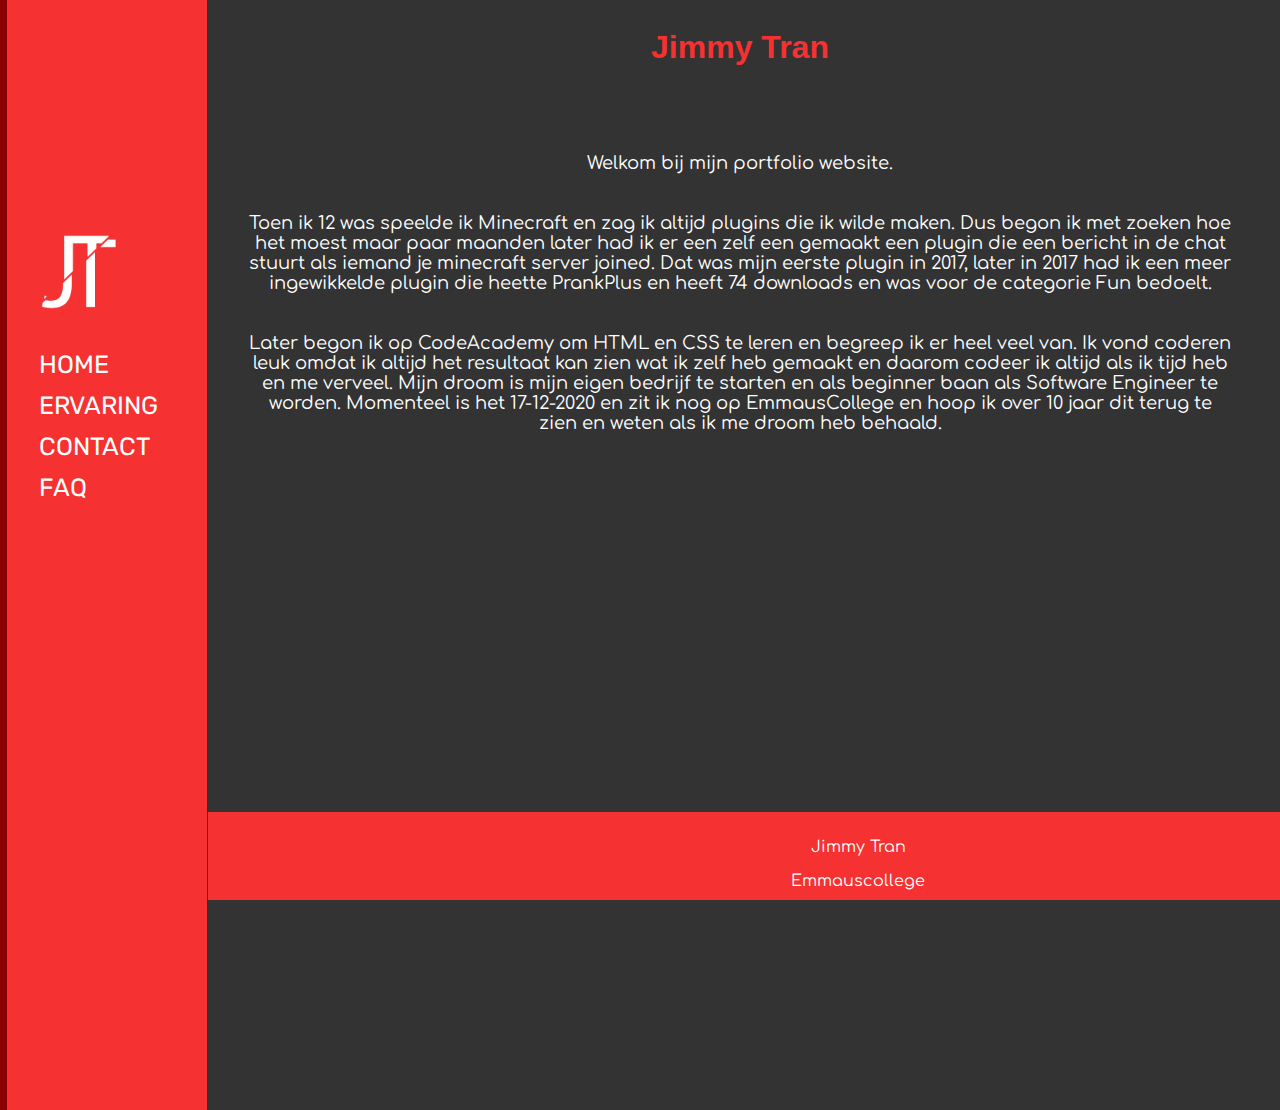
<file: index.html>
<!DOCTYPE html>

<html>

    <head>
        <link rel="stylesheet" href="style.css">
        <link rel="preconnect" href="https://fonts.gstatic.com"> 
<link href="https://fonts.googleapis.com/css2?family=Rubik:wght@300&display=swap" rel="stylesheet">
        <title>Jimmy Tran</title>
    </head>
    
    <body>
        <main>
            <header>
            </header>
            <!-- navigatie bar-->
            <div class="navigatie">
              <img id="nlogo" src="/afbeeldingen/jimmytran.png">
                    <a href="index.html">HOME</a>
                    <a href="ervaring.html">ERVARING</a>
                    <a href="contactus.html">CONTACT</a>
                    <a href="faq.html">FAQ</a></li>
            </div>
            
            <h1 id="faq">Jimmy Tran</h1>
            </p>
            <br>
            <p class="home">Welkom bij mijn portfolio website.</p>
            <p class="home">Toen ik 12 was speelde ik Minecraft en zag ik altijd plugins die ik wilde maken. Dus begon ik met zoeken hoe het moest maar paar maanden later had ik er een zelf een gemaakt een plugin die een bericht in de chat stuurt als iemand je minecraft server joined. Dat was mijn eerste plugin in 2017, later in 2017 had ik een meer ingewikkelde plugin die heette PrankPlus en heeft 74 downloads en was voor de categorie Fun bedoelt.</p>
            <p class="home"> Later begon ik op CodeAcademy om HTML en CSS te leren en begreep ik er heel veel van. Ik vond coderen leuk omdat ik altijd het resultaat kan zien wat ik zelf heb gemaakt en daarom codeer ik altijd als ik tijd heb en me verveel. Mijn droom is mijn eigen bedrijf te starten en als beginner baan als Software Engineer te worden. Momenteel is het 17-12-2020 en zit ik nog op EmmausCollege en hoop ik over 10 jaar dit terug te zien en weten als ik me droom heb behaald.</p>

        
        
            <footer>
                <p>Jimmy Tran</p>
                <a class="aft" href="https://emmauscollege.nl/" target="__blank">Emmauscollege</a>
            </footer>
        
        </main>
    
    </body>

</html>
</file>
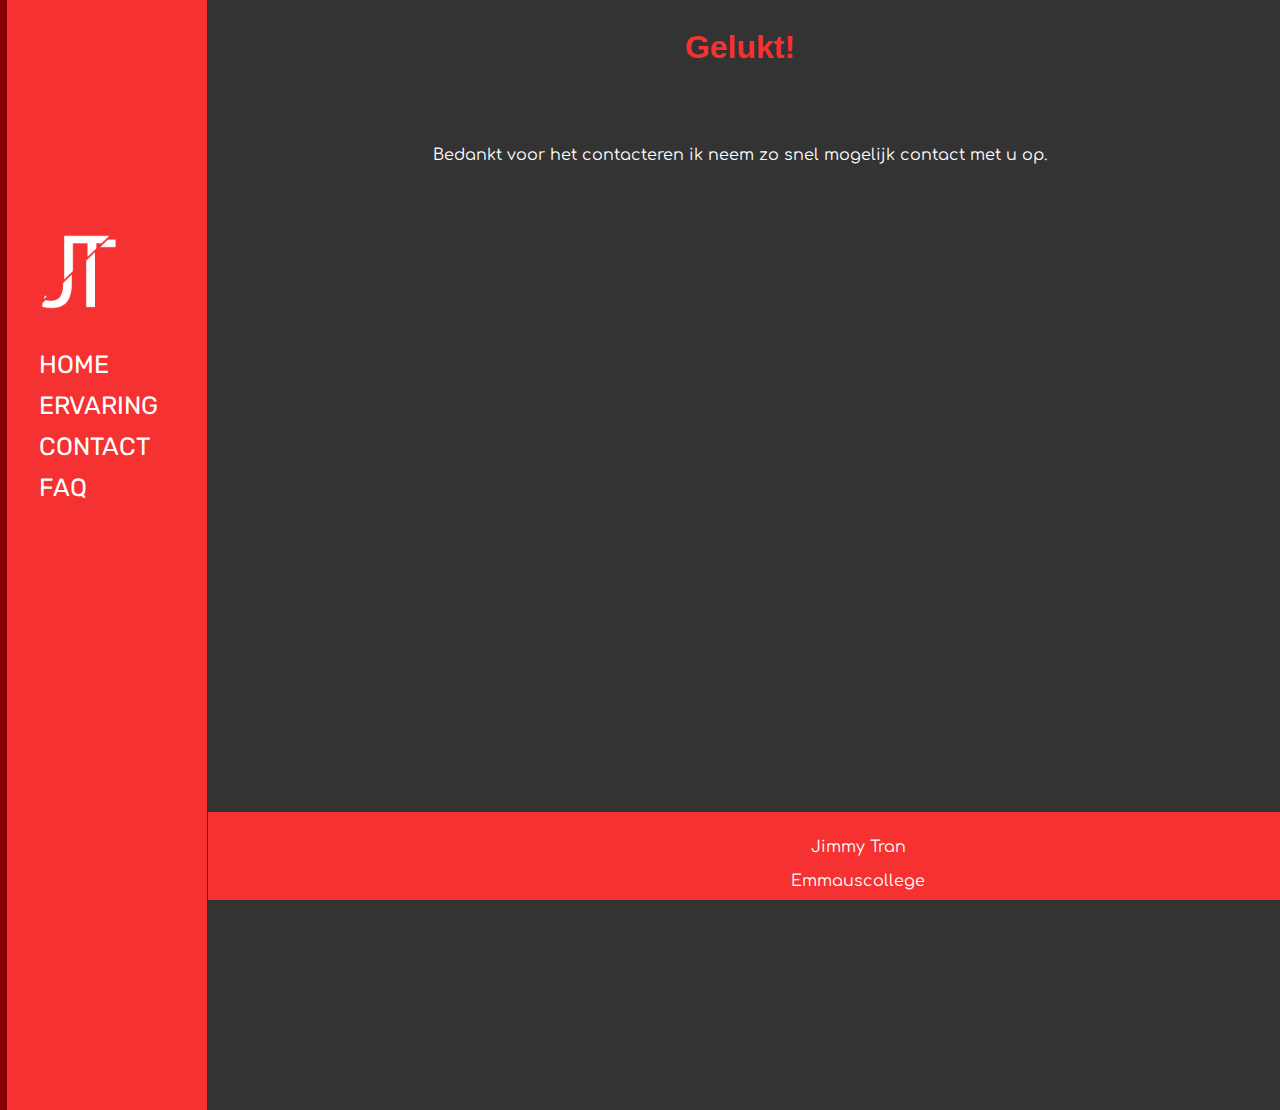
<file: bedankt.html>
<!DOCTYPE html>

<!-- Dummy site voor als je op verzenden klikt -->

<html>

    <head>
        <link rel="stylesheet" href="style.css" />
        <title>Contact - Gelukt!</title>
        <link href="https://fonts.googleapis.com/css2?family=Rubik:wght@300&display=swap" rel="stylesheet">
        <meta charset="utf-8" />
    </head>
    
    <body>
        <main>
            <header>
                <h1 id="faq">Gelukt!</h1>
                <br>
            </header>
            <!-- navigatie bar-->
            <div class="navigatie">
              <img id="nlogo" src="/afbeeldingen/jimmytran.png">
                    <a href="index.html">HOME</a>
                    <a href="ervaring.html">ERVARING</a>
                    <a href="contactus.html">CONTACT</a>
                    <a href="faq.html">FAQ</a></li>
            </div>
            <p class="bedankt">Bedankt voor het contacteren ik neem zo snel mogelijk contact met u op.</p>


        
            <footer>
                <p>Jimmy Tran</p>
                <a class="aft" href="https://emmauscollege.nl/" target="__blank">Emmauscollege</a>
            </footer>
        
        </main>
    
    </body>

</html>
</file>
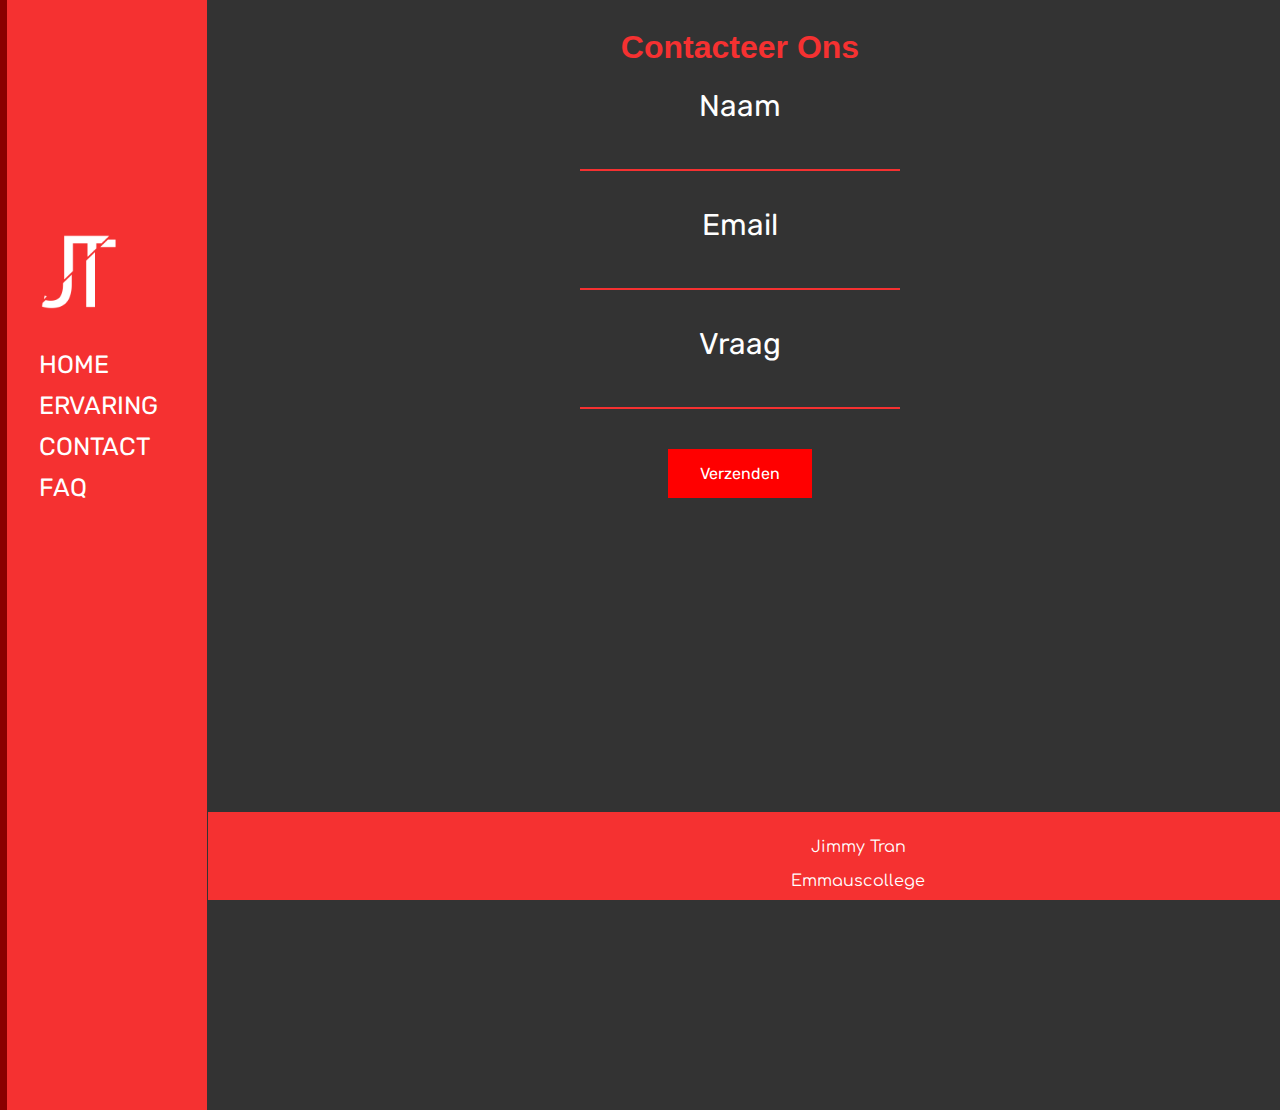
<file: contactus.html>
<!DOCTYPE html>

<html>

    <head>
        <link rel="stylesheet" href="style.css">
        <title>Jimmy Tran - Contact</title>
        <link href="https://fonts.googleapis.com/css2?family=Rubik:wght@300&display=swap" rel="stylesheet">
    </head>
    
    <body>
        <main>
            <header>
              <h1 id="faq">Contacteer Ons</h1>
            </header>
            <!-- navigatie bar-->
            <div class="navigatie">
              <img id="nlogo" src="/afbeeldingen/jimmytran.png">
                    <a href="index.html">HOME</a>
                    <a href="ervaring.html">ERVARING</a>
                    <a href="contactus.html">CONTACT</a>
                    <a href="faq.html">FAQ</a></li>
            </div>

            <!-- Forms waar je kan typen en de tekst boven de typ balkje -->
            <div class="containter">
            <form>
              <table for="Naam">Naam</table>
              <input type="text" id="naam" name="naam">
              <br><br>
              <table for="Email">Email</table>
              <input type="text" id="email" name="email">
<br><br>
              <table for="Vraag">Vraag</table>
              <input type="text" id="vraag" name="vraag">
                <br><br>

                <!-- De knop werkt niet want ik kan nog geen JS maar dit is een dummy knop -->
                <a href="bedankt.html" class="button">Verzenden</a>
              </form>


              </div>
              <!-- footer -->
            <footer>
                <p>Jimmy Tran</p>
                <a class="aft" href="https://emmauscollege.nl/" target="__blank">Emmauscollege</a>
            </footer>
        
        </main>
    
    </body>

</html>
</file>
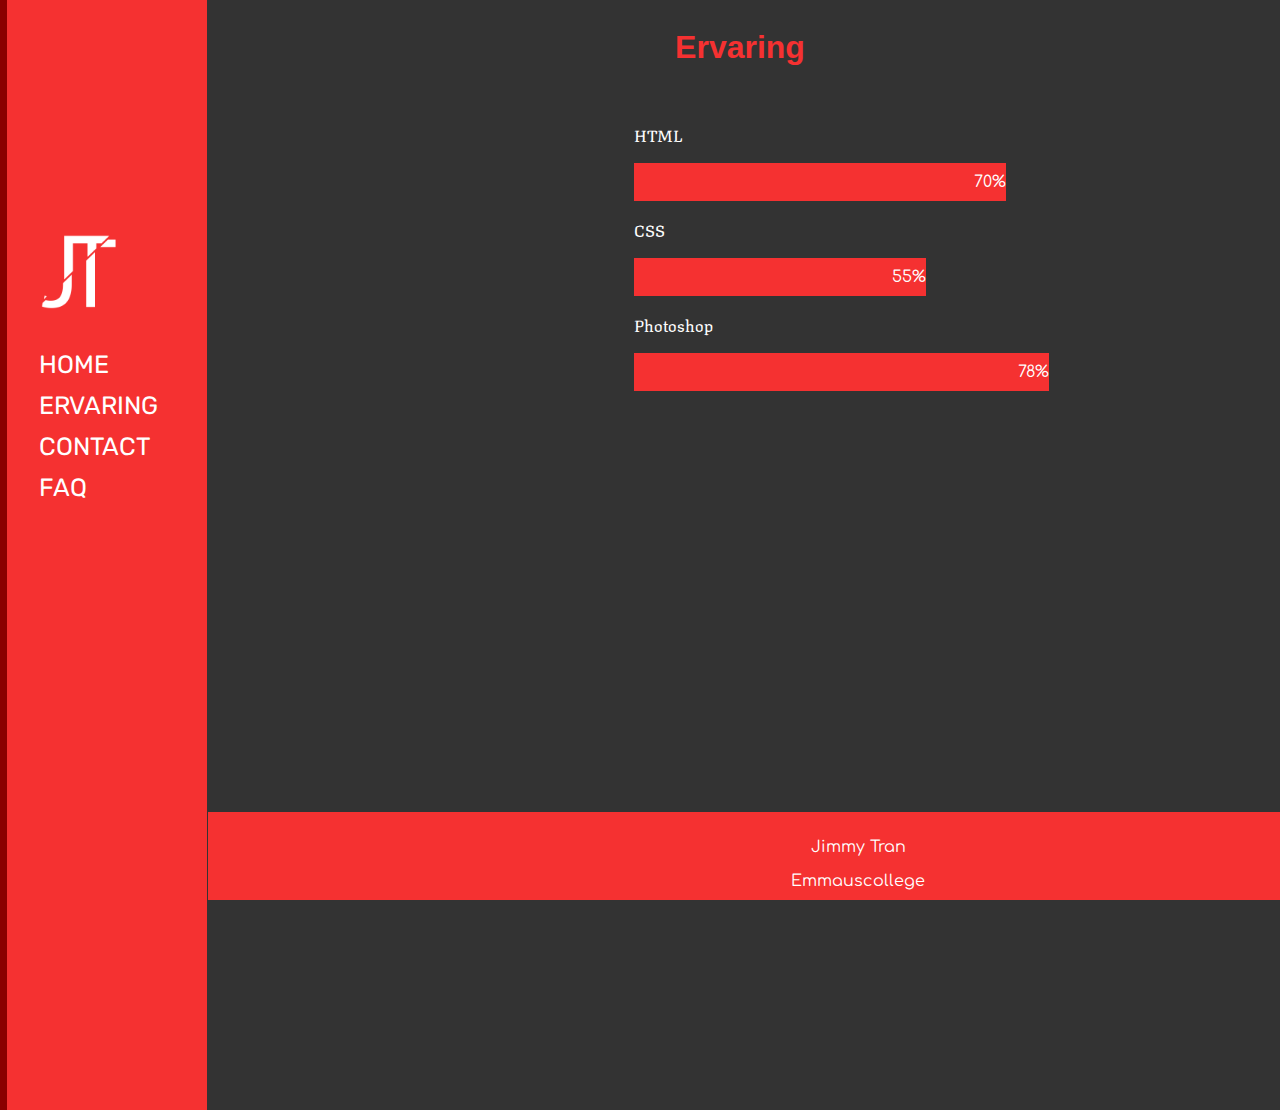
<file: ervaring.html>
<!DOCTYPE html>

<html>

    <head>
        <link rel="stylesheet" href="style.css" />
        <title>Jimmy Tran - Reviews</title>
        <link href="https://fonts.googleapis.com/css2?family=Rubik:wght@300&display=swap" rel="stylesheet">
        <meta charset="utf-8" />
    </head>
    
    <body>
        <main>
            <header>
                <h1 id="faq">Ervaring</h1>
                <br>
            </header>
            <!-- navigatie bar-->
            <div class="navigatie">
              <img id="nlogo" src="/afbeeldingen/jimmytran.png">
                    <a href="index.html">HOME</a>
                    <a href="ervaring.html">ERVARING</a>
                    <a href="contactus.html">CONTACT</a>
                    <a href="faq.html">FAQ</a></li>
            </div>
            
<!-- de rode horizontale bars en tekst boven de bar -->
<p class="ht">HTML</p>
<div class="container">
  <div class="skills html">70%</div>
</div>

<p class="cs">CSS</p>
<div class="container">
  <div class="skills css">55%</div>
</div>

<p class="ps">Photoshop</p>
<div class="container">
  <div class="skills phs">78%</div>
</div>

<!-- footer -->
            <footer>
                <p>Jimmy Tran</p>
                <a class="aft" href="https://emmauscollege.nl/" target="__blank">Emmauscollege</a>
            </footer>
        
        </main>
    
    </body>

</html>
</file>
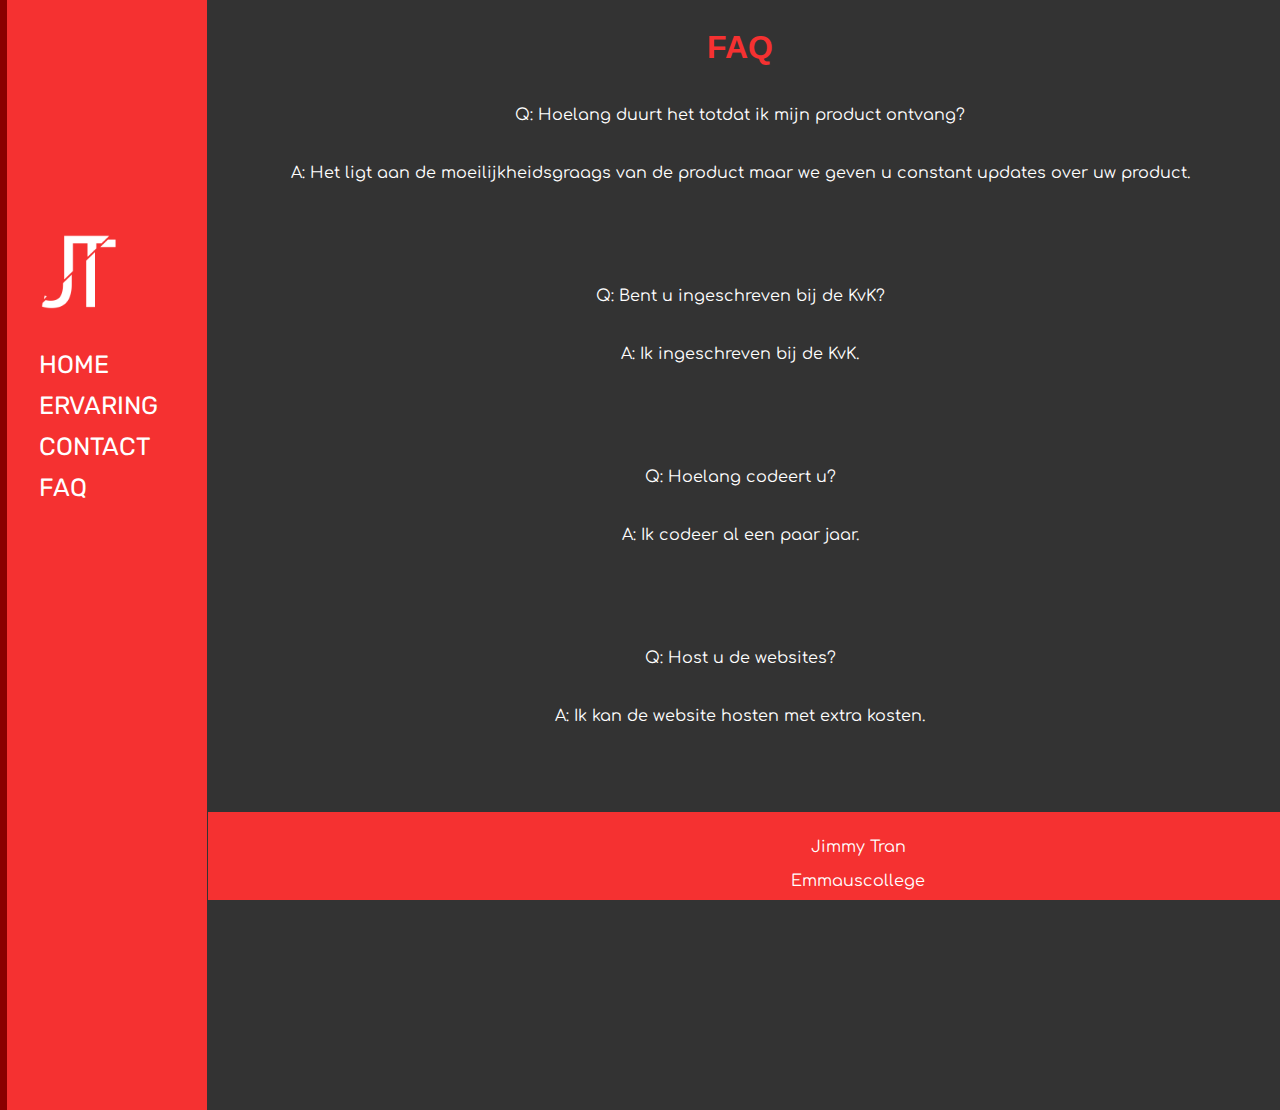
<file: faq.html>
<!DOCTYPE html>

<html>

    <head>
        <link rel="stylesheet" href="style.css">
        <title>Jimmy Tran - FAQ</title>
        <link href="https://fonts.googleapis.com/css2?family=Rubik:wght@300&display=swap" rel="stylesheet">
    </head>
    
    <body>
        <main>
            <header>
            </header>
            <!-- navigatie bar-->
            <div class="navigatie">
              <img id="nlogo" src="/afbeeldingen/jimmytran.png">
                    <a href="index.html">HOME</a>
                    <a href="ervaring.html">ERVARING</a>
                    <a href="contactus.html">CONTACT</a>
                    <a href="faq.html">FAQ</a></li>
            </div>
            
            <!-- niks boeiends wat dummy text -->
            <div>
              <h1 id="faq">FAQ</h1>
              <p class="faq">Q: Hoelang duurt het totdat ik mijn product ontvang?</p>
              <p class="faq">A: Het ligt aan de moeilijkheidsgraags van de product maar we geven u constant updates over uw product.</p>
              <br>
              <p class="faq">Q: Bent u ingeschreven bij de KvK?</p>
              <p class="faq">A: Ik ingeschreven bij de KvK.</p>
                            <br>
              <p class="faq">Q: Hoelang codeert u?</p>
              <p class="faq">A: Ik codeer al een paar jaar.</p>
                                          <br>
              <p class="faq">Q: Host u de websites?</p>
              <p class="faq">A: Ik kan de website hosten met extra kosten.</p>
              </div>  
            <!-- footer -->
            <footer>
                <p>Jimmy Tran</p>
                <a class="aft" href="https://emmauscollege.nl/" target="__blank">Emmauscollege</a>
            </footer>
        
        </main>
    
    </body>

</html>
</file>
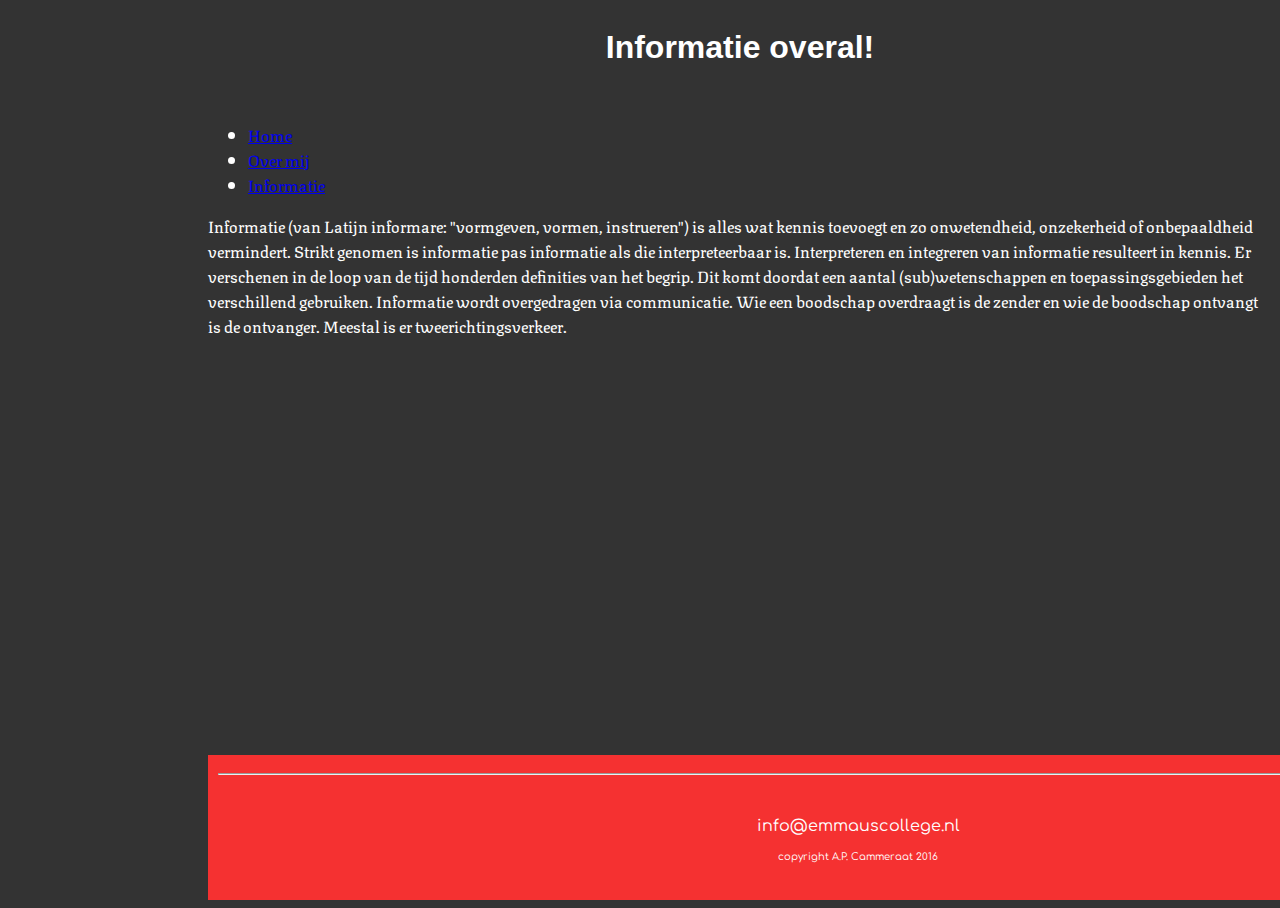
<file: info.html>
<!DOCTYPE html>

<html>

    <head>
        <link rel="stylesheet" href="style.css">
        <title>Dit is een eenvoudige website</title>
    </head>
    
    <body>
        <main>
            <header>
                <h1>Informatie overal!</h1>
                <br>
            </header>
            
            <nav>
                <ul>
                    <li><a href="index.html">Home</a></li>
                    <li><a href="overmij.html">Over mij</a></li>
                    <li><a class="active" href="info.html">Informatie</a></li>
                </ul>
            </nav>
            
            
            <article>
                <p>Informatie (van Latijn informare: "vormgeven, vormen, instrueren") is alles wat kennis toevoegt en zo onwetendheid, onzekerheid of onbepaaldheid vermindert. Strikt genomen is informatie pas informatie als die interpreteerbaar is. Interpreteren en integreren van informatie resulteert in kennis. Er verschenen in de loop van de tijd honderden definities van het begrip. Dit komt doordat een aantal (sub)wetenschappen en toepassingsgebieden het verschillend gebruiken. Informatie wordt overgedragen via communicatie. Wie een boodschap overdraagt is de zender en wie de boodschap ontvangt is de ontvanger. Meestal is er tweerichtingsverkeer.</p>
            </article>
        
            <footer>
                <hr/>
                <br>
                <p>info@emmauscollege.nl</p>
                <p class="smalltext">copyright A.P. Cammeraat 2016</p>
                <br>
            </footer>
        
        </main>
    
    </body>

</html>
</file>
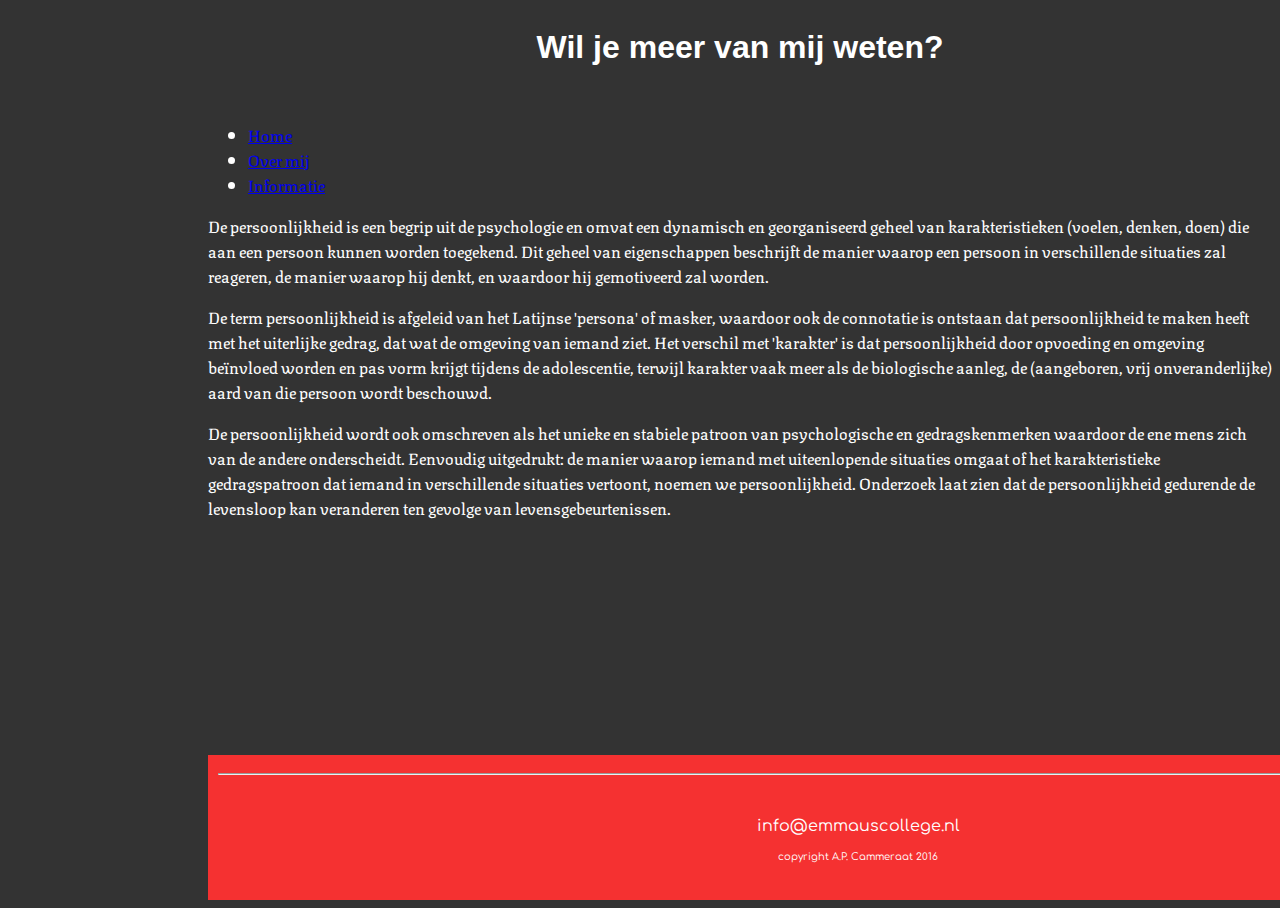
<file: overmij.html>
<!DOCTYPE html>

<html>

    <head>
        <link rel="stylesheet" href="style.css" />
        <title>Informatie over mij</title>
        <meta charset="utf-8" />
    </head>
    
    <body>
        <main>
            <header>
                <h1>Wil je meer van mij weten?</h1>
                <br>
            </header>
            
            <nav>
                <ul>
                    <li><a href="index.html">Home</a></li>
                    <li><a class="active" href="overmij.html">Over mij</a></li>
                    <li><a href="info.html">Informatie</a></li>
                </ul>
            </nav>
            
            
            <article>
                <p>De persoonlijkheid is een begrip uit de psychologie en omvat een dynamisch en georganiseerd geheel van karakteristieken (voelen, denken, doen) die aan een persoon kunnen worden toegekend. Dit geheel van eigenschappen beschrijft de manier waarop een persoon in verschillende situaties zal reageren, de manier waarop hij denkt, en waardoor hij gemotiveerd zal worden.</p>
                <p>De term persoonlijkheid is afgeleid van het Latijnse 'persona' of masker, waardoor ook de connotatie is ontstaan dat persoonlijkheid te maken heeft met het uiterlijke gedrag, dat wat de omgeving van iemand ziet. Het verschil met 'karakter' is dat persoonlijkheid door opvoeding en omgeving beïnvloed worden en pas vorm krijgt tijdens de adolescentie, terwijl karakter vaak meer als de biologische aanleg, de (aangeboren, vrij onveranderlijke) aard van die persoon wordt beschouwd.</p>
                <p>De persoonlijkheid wordt ook omschreven als het unieke en stabiele patroon van psychologische en gedragskenmerken waardoor de ene mens zich van de andere onderscheidt. Eenvoudig uitgedrukt: de manier waarop iemand met uiteenlopende situaties omgaat of het karakteristieke gedragspatroon dat iemand in verschillende situaties vertoont, noemen we persoonlijkheid. Onderzoek laat zien dat de persoonlijkheid gedurende de levensloop kan veranderen ten gevolge van levensgebeurtenissen.</p>
            </article>
        
            <footer>
                <hr/>
                <br>
                <p>info@emmauscollege.nl</p>
                <p class="smalltext">copyright A.P. Cammeraat 2016</p>
                <br>
            </footer>
        
        </main>
    
    </body>

</html>
</file>
<file: style.css>
/* Basislayout */
@import url('https://fonts.googleapis.com/css2?family=Roboto+Mono:ital,wght@1,100&display=swap');
@import url('https://fonts.googleapis.com/css2?family=Texturina:wght@100&display=swap');

@import url('https://fonts.googleapis.com/css2?family=Comfortaa:wght@300&display=swap');

html, body {
    height: 100%;
    overflow-x: hidden;
    overflow-y: hidden;
    padding: 0;
    background-color: #333333;  
    color: white;
    font-family: 'Texturina', serif;
}

header {
    color: red;
    text-align: center;
    font-family: 'Arial Narrow Bold', sans-serif;
}

main {
  margin-left: 200px;
}

footer {
    text-align: center;
    padding-bottom: 10px;
}



/* navigatiebalk */
.navigatie {
  font-family: 'Rubik', sans-serif;
  height: 100%;
  width: 200px;
  position: absolute;
  top: 0;
  left: 0;
  background-color: #f53131;
  padding-top: 210px;
    border-style: none none none solid;
  border-width: 7px;
  border-color: darkred;
}

/* navigatiebalk anchor links en tekst */
.navigatie a {
  padding: 6px 6px 6px 32px;
  text-decoration: none;
  font-size: 25px;
  color: white;
  display: block;
  transition: transform 0.4s;
  margin-right: 10%;

}

/* navigatiebalk anchor links en tekst als je erover heen gaat met je cursor*/
.navigatie a:hover {
  transform: scale(1.1);
  color: black;
}

/* navigatiebalk logo */

#nlogo {
  width: 120px;
  height: 120px;
  margin-bottom: 10px;
  margin-left: 13px;
  transition: transform .2s;
  
}

/* navigatiebalk logo als je erover heen gaat*/
#nlogo:hover {
  transform: scale(1.5);
}

/* footer */
footer {
  text-align: center;
  padding: 10px;
  background-color: #f53131;
  color: white;
  width:100%;
  position: absolute;
  bottom: 0px;
 font-family: 'Comfortaa', cursive;
}


/* h1 tags */
h1 {
  font-family: Georgia, 'Times New Roman', Times, serif;
  text-align: center;
}

/* p tag die wordt gebruikt bij index.html */
p.home {
  text-align: center;
  margin: 40px;
  font-size: 18px;
  font-family: 'Comfortaa', cursive;
}


/* p tag text bij de bedankt.html */
.bedankt {
    text-align: center;
  margin: 40px;
  font-family: 'Comfortaa', cursive;

}

/* als je over de footer heen gaat met je cursor */
footer p:hover {
  color: #333333;
}


/* footer tekst onder Jimmy Tran */
p.smalltext {
  font-size: 10px;
}



/* p tag met class faq tekst styling */
.faq {
    text-align: center;
  margin: 40px;
  font-family: 'Comfortaa', cursive;
}


/* ervaring horizontale bars styling */
.container {
  width: 50%;
  background-color: #333333;
  margin-left: 30%;
}

.skills {
  text-align: right;
  margin-left: 30%;
  padding-top: 10px;
  padding-bottom: 10px;
  color: white;
  font-family: 'Comfortaa';
}

.html {
  width: 70%; 
  background-color: #f53131;
  margin-left: 20%;
  }
.css {
  width: 55%; 
  margin-left: 20%; 
  background-color: #f53131;
  }
.phs {
width: 78%;  
margin-left: 20%; 
background-color: #f53131;
}

.ps, .ht, .cs{
  margin-left: 40%;
}

/* input tag styling */
input {
  border-style: none none solid none;
  border-color: #f53131;
  background-color: #333333;
  color: white;
  caret-color: f53131;
  padding: 10px;
  font-family: font-family, 'Roboto Mono', monospace;
  outline: none;
  font-size: 14pt;
  width: 300px;
  text-align: center;
}
/* knop bij de Contactus.html */
.button {
  background-color: red;
  border: none;
  color: white;
  padding: 15px 32px;
  text-align: center;
  text-decoration: none;
  display: inline-block;
  font-size: 16px;
  margin: 4px 2px;
  cursor: pointer;
}

/* form tag styling */
form {
  font-size: 30px;
  font-family: 'Rubik';
  text-align: center;
}


#text {
  align-items: center;
}


h1 {
  font-family: sans-serif;
  color: white;
}

#faq {
  color: #f53131;
}

/* footer anchorlink */

.aft {
  text-decoration: none;
  color: white;

}


.aft:hover {
  text-decoration: none;
  color: black;
  
}
/* responsive css wanneer de scherm width 600px is */
@media screen and (max-width: 600px) {
.navigatie {
  font-family: 'Rubik', sans-serif;
  height: 100%;
  width: 190px;
  position: absolute;
  top: 0;
  left: 0;
  background-color: #f53131;
  padding-top: 20px;
    border-style: none none none solid;
  border-width: 7px;
  border-color: darkred;
}

/* css stijl van een anchor tag in de div van navigatie */

.navigatie a {
  padding: 6px 6px 6px 32px;
  text-decoration: none;
  font-size: 25px;
  color: white;
  display: block;
  transition: transform 0.4s;

}

/* Wanneer een persoon met de muis overheen gaat */

.navigatie a:hover {
  transform: scale(1.1);
  color: black;
}

/* Navigatie logo + Hover over de navigatie logo */

#nlogo {
  width: 100px;
  height: 100px;
  margin-bottom: 10px;
  margin-left: 13px;
  transition: transform .2s;
  
}

#nlogo:hover {
  transform: scale(1.5);
}
/* footer weghalen als de beeldscherm kleiner is */
footer {
  display: none;
}
/* footer anchor link weghalen als de beeldscherm kleiner is */
.aft {
  display: none;
}

/* de p tag met  class home tekst verkleinen als de beeldscherm kleiner is.*/

p.home {
  text-align: center;
  margin: 40px;
  font-size: 14px;
  font-family: 'Comfortaa', cursive;
}


}
</file>
